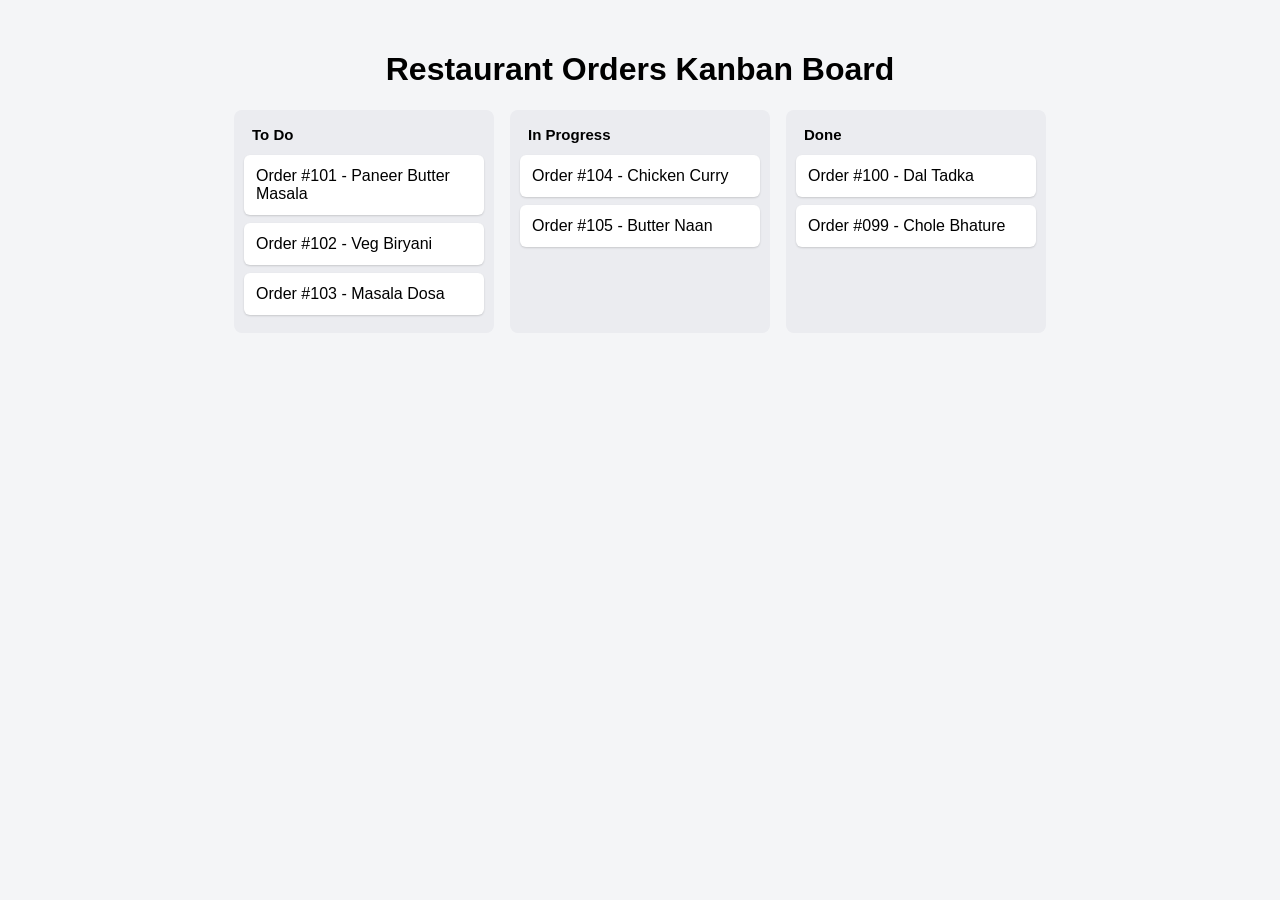
<file: index.html>
<!DOCTYPE html>
<html lang="en">
<head>
<meta charset="UTF-8">
<meta name="viewport" content="width=device-width, initial-scale=1.0">
<title>Restaurant Orders Kanban Board</title>
<link rel="stylesheet" href="style.css">
</head>
<body>
  <h1>Restaurant Orders Kanban Board</h1>
  <div class="board">
    <!-- To Do Column -->
    <div class="column" data-status="todo">
      <h2>To Do</h2>
      <div class="card-list" id="todo">
        <div class="card" draggable="true">Order #101 - Paneer Butter Masala</div>
        <div class="card" draggable="true">Order #102 - Veg Biryani</div>
        <div class="card" draggable="true">Order #103 - Masala Dosa</div>
      </div>
    </div>

    <!-- In Progress Column -->
    <div class="column" data-status="progress">
      <h2>In Progress</h2>
      <div class="card-list" id="progress">
        <div class="card" draggable="true">Order #104 - Chicken Curry</div>
        <div class="card" draggable="true">Order #105 - Butter Naan</div>
      </div>
    </div>

    <!-- Done Column -->
    <div class="column" data-status="done">
      <h2>Done</h2>
      <div class="card-list" id="done">
        <div class="card" draggable="true">Order #100 - Dal Tadka</div>
        <div class="card" draggable="true">Order #099 - Chole Bhature</div>
      </div>
    </div>
  </div>
  <script src="script.js"></script>
</body>
</html>
</file>
<file: style.css>
* { box-sizing: border-box; }

body {
  font-family: sans-serif;
  background: #f4f5f7;
  margin: 0;
  padding: 30px;
}

h1 {
  text-align: center;
}

.board {
  display: flex;
  gap: 16px;
  justify-content: center;
}

.column {
  background: #ebecf0;
  border-radius: 8px;
  width: 260px;
  padding: 10px;
}

.column h2 {
  font-size: 15px;
  margin: 6px 8px 12px;
}

.card-list {
  min-height: 80px;
}

.card {
  background: white;
  border-radius: 6px;
  padding: 12px;
  margin-bottom: 8px;
  box-shadow: 0 1px 2px rgba(0,0,0,0.15);
  cursor: grab;
}

.card.dragging {
  opacity: 0.4;
}

.card-list.drag-over {
  background: #dcdfe6;
  border-radius: 6px;
}
</file>
<file: kanban.css>
* { box-sizing: border-box; }

body {
  font-family: sans-serif;
  background: #f4f5f7;
  margin: 0;
  padding: 30px;
}

h1 {
  text-align: center;
}

.board {
  display: flex;
  gap: 16px;
  justify-content: center;
}

.column {
  background: #ebecf0;
  border-radius: 8px;
  width: 260px;
  padding: 10px;
}

.column h2 {
  font-size: 15px;
  margin: 6px 8px 12px;
}

.card-list {
  min-height: 80px;
}

.card {
  background: white;
  border-radius: 6px;
  padding: 12px;
  margin-bottom: 8px;
  box-shadow: 0 1px 2px rgba(0,0,0,0.15);
  cursor: grab;
}

.card.dragging {
  opacity: 0.4;
}

.card-list.drag-over {
  background: #dcdfe6;
  border-radius: 6px;
}
</file>
